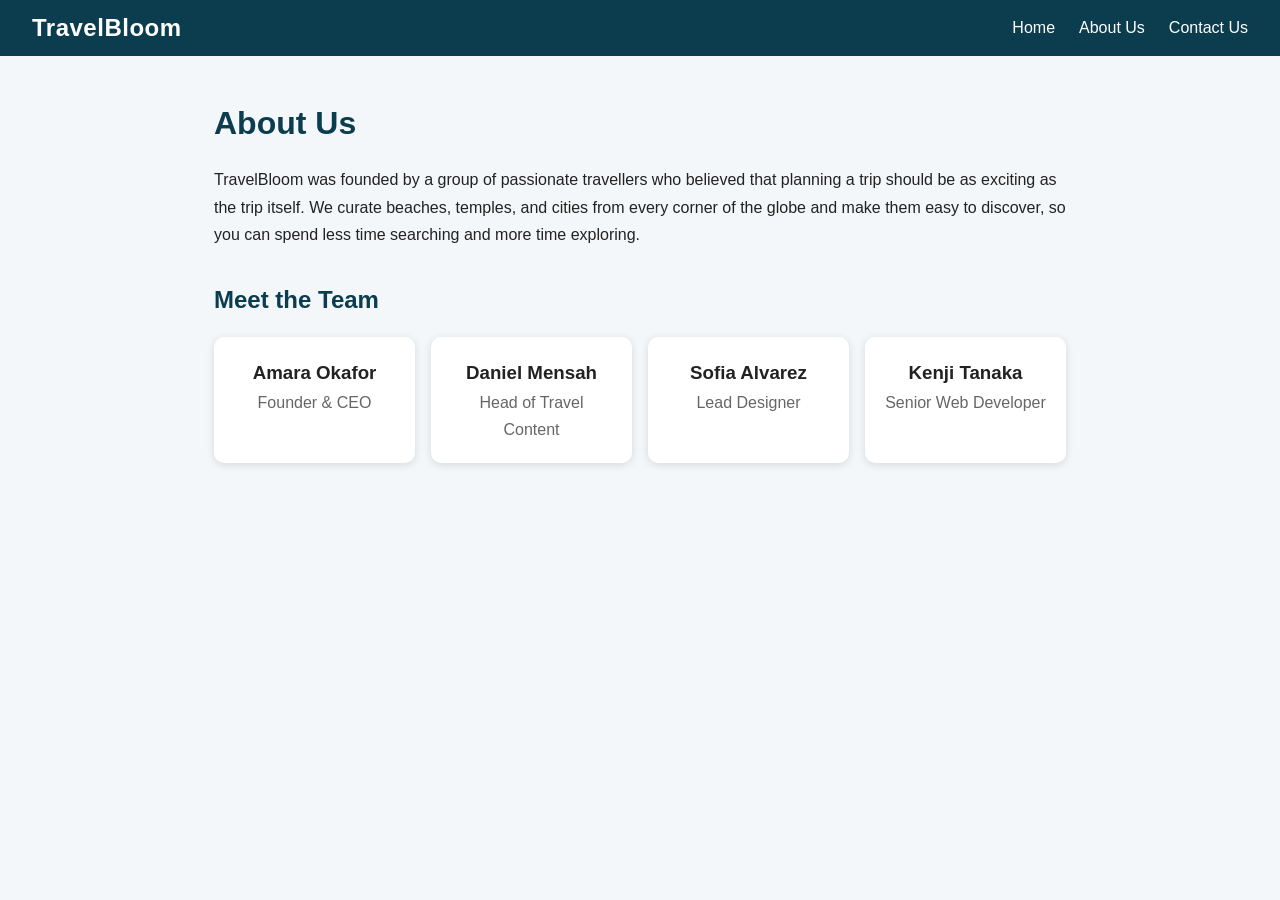
<file: about.html>
<!DOCTYPE html>
<html lang="en">
<head>
  <meta charset="UTF-8">
  <meta name="viewport" content="width=device-width, initial-scale=1">
  <title>TravelBloom</title>
  <link rel="stylesheet" href="styles.css">
</head>
<body class="page">
  <nav class="navbar">
    <div class="brand">TravelBloom</div>
    <ul class="nav-links">
      <li><a href="index.html">Home</a></li>
      <li><a href="about.html">About Us</a></li>
      <li><a href="contact.html">Contact Us</a></li>
    </ul>
  </nav>

  <main class="content">
    <h1>About Us</h1>
    <p>
      TravelBloom was founded by a group of passionate travellers who believed
      that planning a trip should be as exciting as the trip itself. We curate
      beaches, temples, and cities from every corner of the globe and make them
      easy to discover, so you can spend less time searching and more time exploring.
    </p>

    <h2>Meet the Team</h2>
    <div class="team">
      <div class="member"><h3>Amara Okafor</h3><p>Founder &amp; CEO</p></div>
      <div class="member"><h3>Daniel Mensah</h3><p>Head of Travel Content</p></div>
      <div class="member"><h3>Sofia Alvarez</h3><p>Lead Designer</p></div>
      <div class="member"><h3>Kenji Tanaka</h3><p>Senior Web Developer</p></div>
    </div>
  </main>
</body>
</html>
</file>
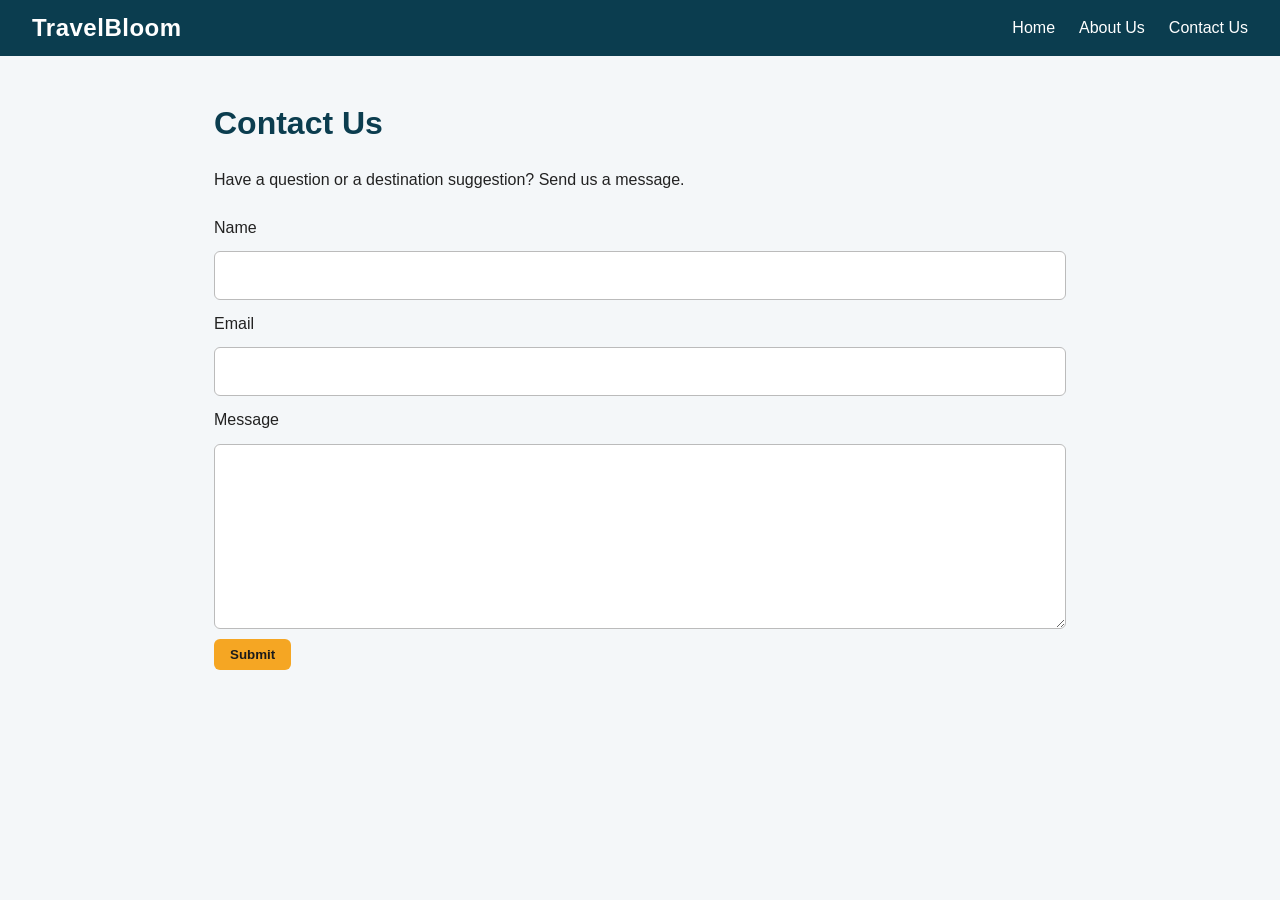
<file: contact.html>
<!DOCTYPE html>
<html lang="en">
<head>
  <meta charset="UTF-8">
  <meta name="viewport" content="width=device-width, initial-scale=1">
  <title>TravelBloom</title>
  <link rel="stylesheet" href="styles.css">
</head>
<body class="page">
  <nav class="navbar">
    <div class="brand">TravelBloom</div>
    <ul class="nav-links">
      <li><a href="index.html">Home</a></li>
      <li><a href="about.html">About Us</a></li>
      <li><a href="contact.html">Contact Us</a></li>
    </ul>
  </nav>

  <main class="content">
    <h1>Contact Us</h1>
    <p>Have a question or a destination suggestion? Send us a message.</p>
    <form id="contactForm" class="contact-form">
      <label for="name">Name</label>
      <input type="text" id="name" name="name" required>

      <label for="email">Email</label>
      <input type="email" id="email" name="email" required>

      <label for="message">Message</label>
      <textarea id="message" name="message" rows="6" required></textarea>

      <button type="submit">Submit</button>
    </form>
  </main>

  <script>
    document.getElementById('contactForm').addEventListener('submit', function (e) {
      e.preventDefault();
      alert('Thank you for reaching out! We will get back to you soon.');
      this.reset();
    });
  </script>
</body>
</html>
</file>
<file: styles.css>
* { box-sizing: border-box; margin: 0; padding: 0; }
body { font-family: "Segoe UI", Arial, sans-serif; color: #222; background: #f4f7f9; }

/* Navbar */
.navbar {
  display: flex; flex-wrap: wrap; align-items: center; justify-content: space-between;
  gap: 12px; padding: 14px 32px; background: #0b3d4f; color: #fff;
  position: sticky; top: 0; z-index: 10;
}
.brand { font-size: 1.5rem; font-weight: 700; letter-spacing: .5px; }
.nav-links { display: flex; gap: 24px; list-style: none; }
.nav-links a { color: #fff; text-decoration: none; font-weight: 500; }
.nav-links a:hover { text-decoration: underline; }
.search-area { display: flex; gap: 8px; }
.search-area input { padding: 8px 12px; border: none; border-radius: 6px; width: 230px; }
button {
  padding: 8px 16px; border: none; border-radius: 6px; cursor: pointer;
  background: #f5a623; color: #1b1b1b; font-weight: 600;
}
button:hover { opacity: .9; }
button.secondary { background: #e0e6ea; }

/* Home hero */
.hero {
  min-height: 60vh; display: flex; align-items: center; justify-content: center; text-align: center;
  padding: 60px 24px; color: #fff;
  background:
    linear-gradient(rgba(0,0,0,.45), rgba(0,0,0,.45)),
    url("images/background.jpg") center/cover no-repeat,
    linear-gradient(135deg, #0b3d4f, #2a9d8f);
}
.hero-text { max-width: 700px; }
.hero h1 { font-size: 2.6rem; margin-bottom: 16px; }
.hero p { font-size: 1.15rem; line-height: 1.6; }

/* Results */
.results {
  display: grid; grid-template-columns: repeat(auto-fit, minmax(240px, 1fr));
  gap: 20px; padding: 24px 32px;
}
.results:empty { padding: 0; }
.card { background: #fff; border-radius: 10px; overflow: hidden; box-shadow: 0 2px 8px rgba(0,0,0,.15); display: flex; flex-direction: column; }
.card img { width: 100%; height: 180px; object-fit: cover; display: block; background: linear-gradient(135deg, #2a9d8f, #0b3d4f); }
.card-body { padding: 14px; }
.card-body h3 { margin-bottom: 8px; color: #0b3d4f; }
.card-body p { font-size: .95rem; line-height: 1.4; }
.card-body .time { margin-top: 10px; font-weight: 600; color: #b36b00; font-size: .9rem; }
.no-results { grid-column: 1 / -1; text-align: center; padding: 20px; font-size: 1.1rem; }

/* Inner pages */
.content { max-width: 900px; margin: 40px auto; padding: 0 24px; line-height: 1.7; }
.content h1 { color: #0b3d4f; margin-bottom: 16px; }
.content h2 { margin: 32px 0 16px; color: #0b3d4f; }
.team { display: grid; grid-template-columns: repeat(auto-fit, minmax(190px, 1fr)); gap: 16px; }
.member { background: #fff; border-radius: 10px; padding: 20px; text-align: center; box-shadow: 0 2px 8px rgba(0,0,0,.12); }
.member p { color: #666; }
.contact-form { display: flex; flex-direction: column; gap: 10px; margin-top: 20px; }
.contact-form input, .contact-form textarea { padding: 10px; border: 1px solid #bbb; border-radius: 6px; font: inherit; }
.contact-form button { align-self: flex-start; }
</file>
